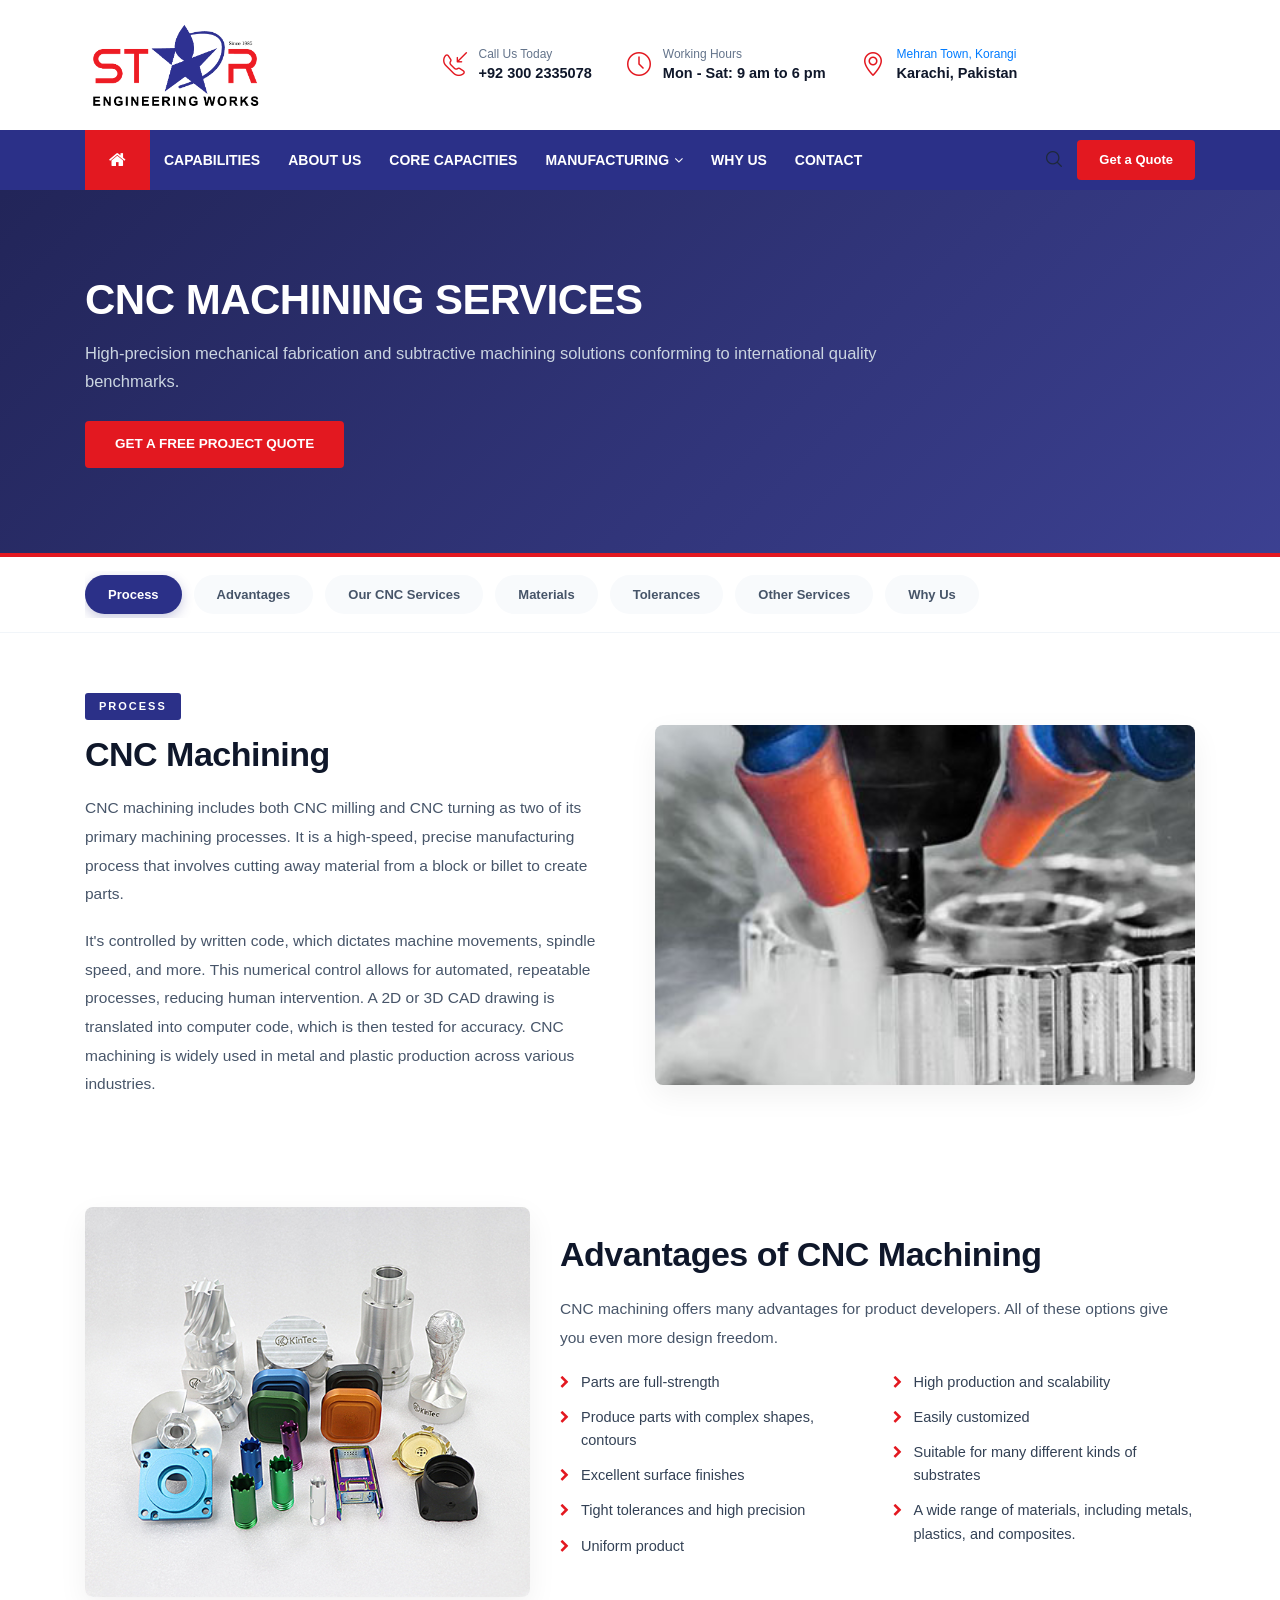
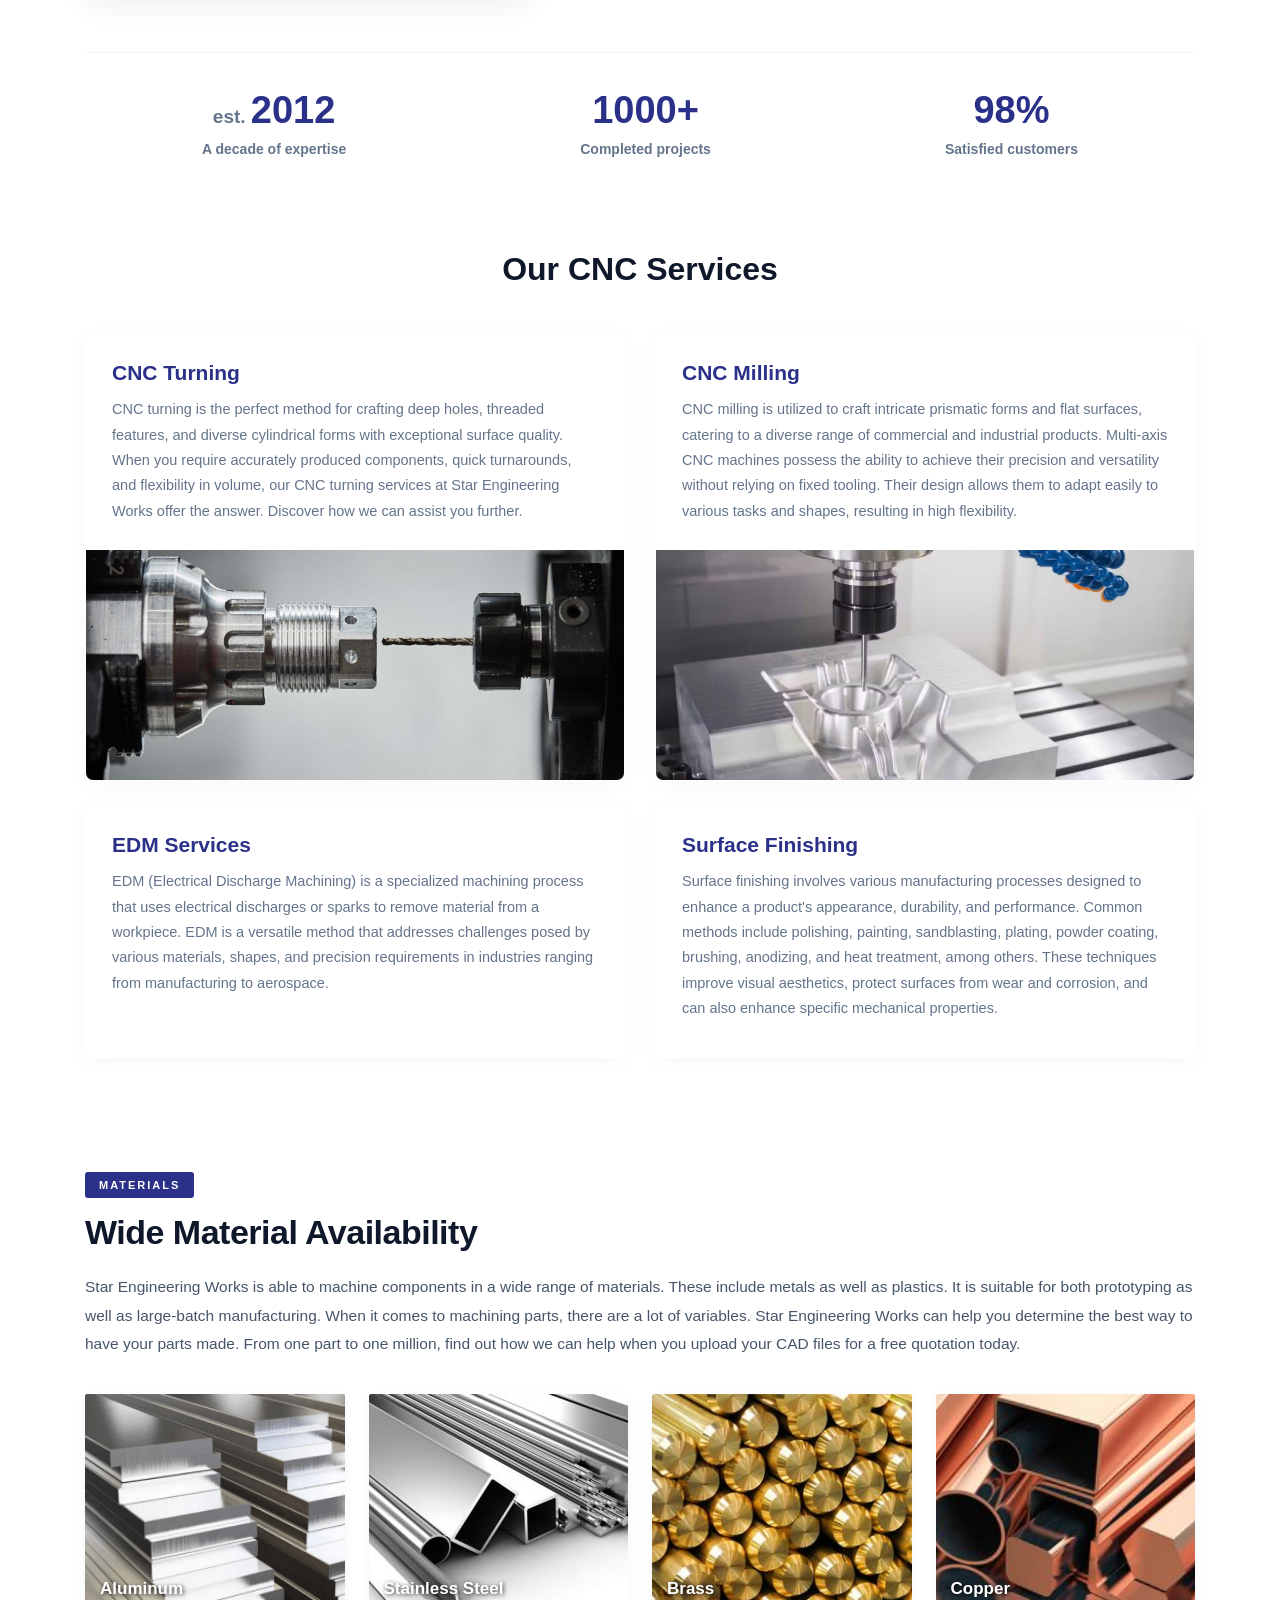
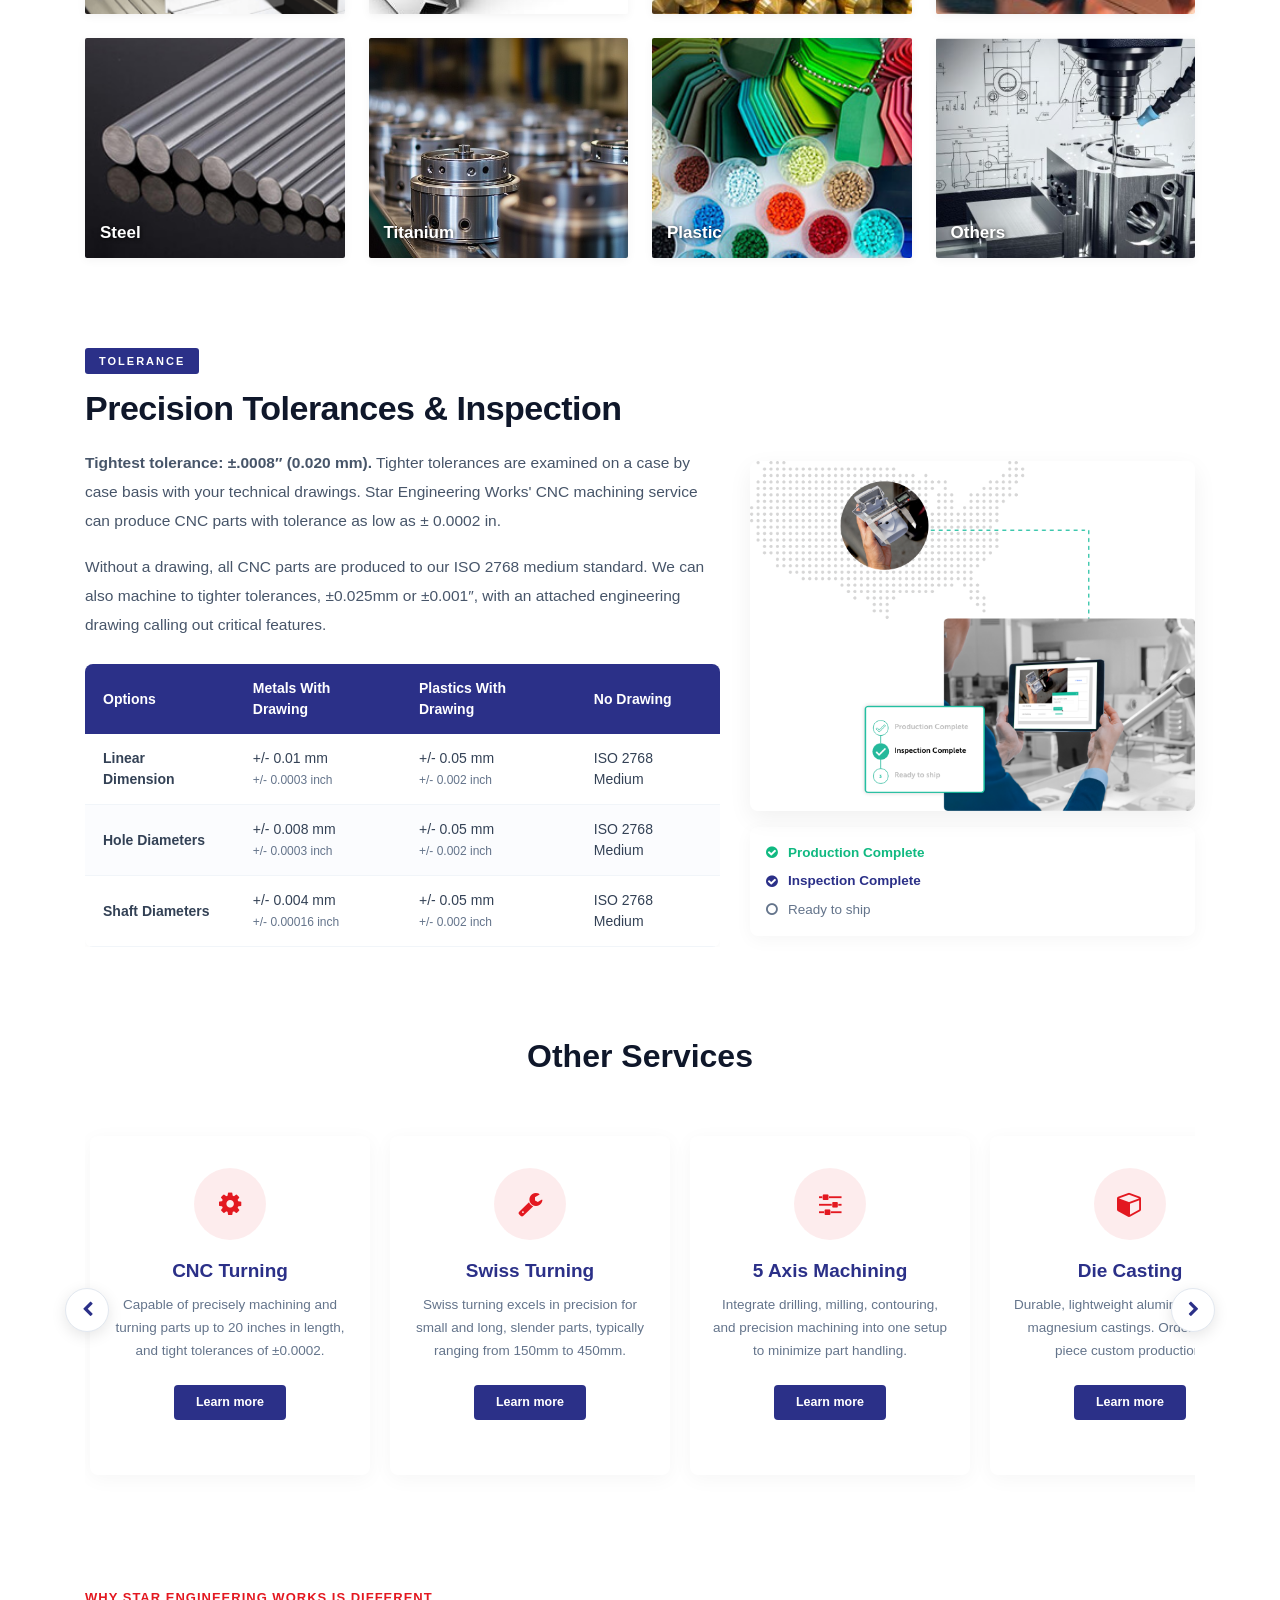
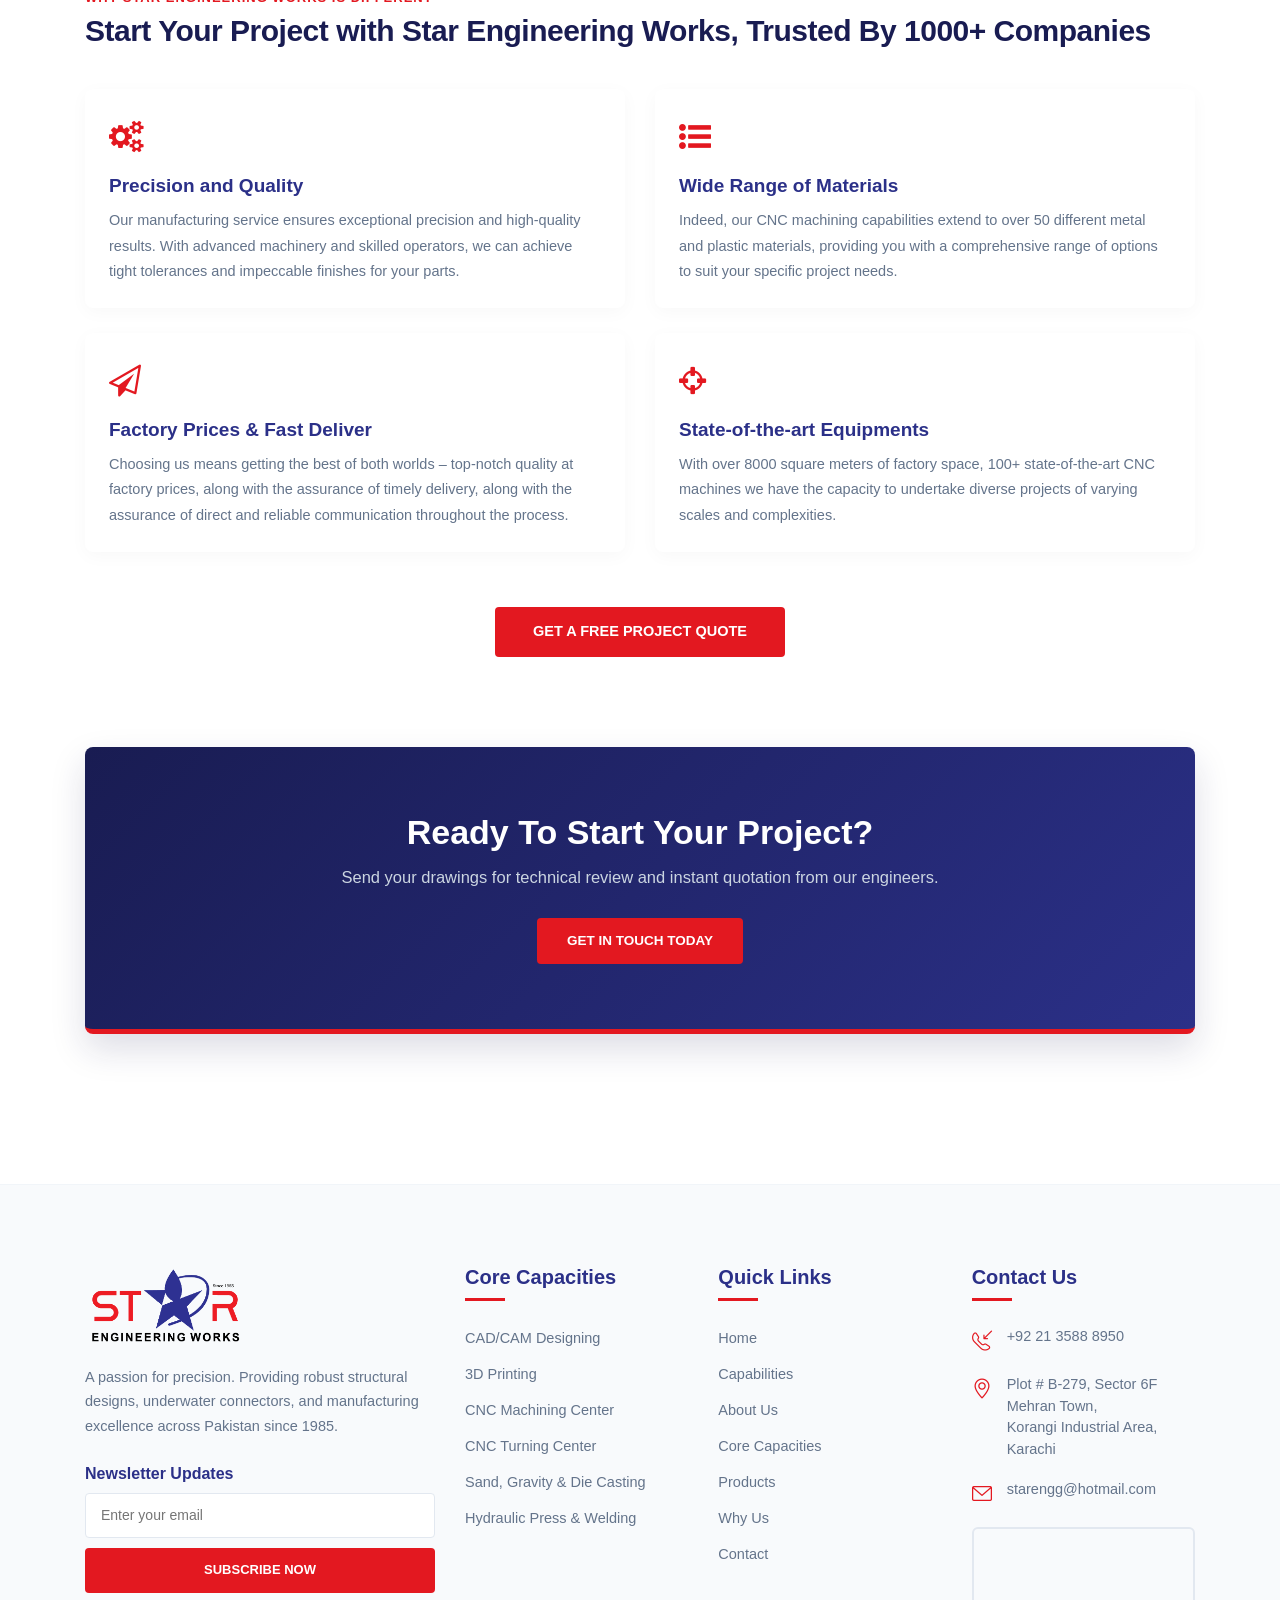
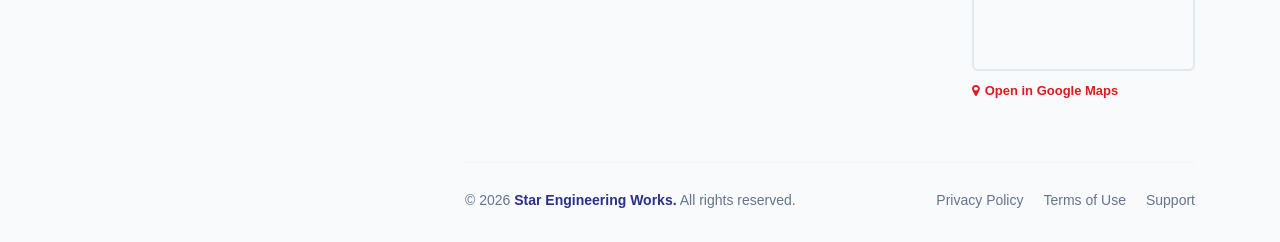
<file: CNCMachining.html>
<!DOCTYPE html>
<html lang="en">
<head>
	<meta charset="UTF-8">
	<title>CNC Machining Services || Star Engineering Works</title>
	<meta name="viewport" content="width=device-width, initial-scale=1">
	<meta http-equiv="X-UA-Compatible" content="IE=edge">
    
	<link rel="stylesheet" href="assets/css/bootstrap.min.css">	
	<link rel="stylesheet" href="assets/css/font-awesome.min.css">
	<link rel="stylesheet" href="assets/css/flaticon.css">
    <link rel="stylesheet" href="assets/css/styles.css">

    <style>
        :root {
            --theme-red: #e31820;
            --theme-blue: #2b3088;
            --theme-blue-dark: #191c52;
            --border-clr: #f1f5f9;
            --bg-light: #f8fafc;
        }

        * { box-sizing: border-box; }

        body {
            margin: 0;
            padding: 0;
            font-family: Arial, Helvetica, sans-serif;
            background: #ffffff;
            color: #1e293b;
            overflow-x: hidden;
        }

        /* --- 2. BRAND BAR --- */
        .header {
            padding: 20px 0;
            background: #ffffff;
        }
        .header .outer-box {
            display: flex;
            align-items: center;
            justify-content: space-between;
        }
        .header-left .logo img {
            width: 180px;
            height: auto;
        }
        .header-contact-info ul {
            display: flex;
            gap: 35px;
            list-style: none;
            margin: 0;
            padding: 0;
        }
        .header-contact-info ul li {
            display: flex;
            align-items: center;
            gap: 12px;
        }
        .header-contact-info ul li .icon {
            font-size: 24px;
            color: var(--theme-red);
        }
        .header-contact-info ul li .text p {
            margin: 0;
            color: #64748b;
            font-size: 12px;
            line-height: 1.2;
        }
        .header-contact-info ul li .text h4 {
            margin: 4px 0 0 0;
            font-size: 14.5px;
            font-weight: 700;
            color: #0f172a;
        }
        .header-contact-info ul li .text h4 a {
            color: inherit;
            text-decoration: none;
        }

        /* --- 3. NAVBAR --- */
        .header-bottom {
            background-color: var(--theme-blue) !important;
            height: 60px !important;
            padding: 0 !important;
            display: flex;
            align-items: center;
            width: 100%;
        }
        .header-bottom .outer-box {
            display: flex !important;
            align-items: center !important;
            justify-content: space-between !important;
            width: 100%;
            height: 60px !important;
        }
        .header-bottom_left {
            display: flex !important;
            align-items: center !important;
            height: 100% !important;
        }
        .main-menu .navigation {
            display: flex !important;
            align-items: center !important;
            margin: 0 !important;
            padding: 0 !important;
            list-style: none !important;
            height: 60px !important;
        }
        .main-menu .navigation > li {
            height: 60px !important;
            display: flex !important;
            align-items: center !important;
        }
        .main-menu .navigation > li > a {
            color: #ffffff !important;
            font-weight: 700 !important;
            font-size: 14px !important;
            padding: 0 14px !important;
            line-height: 60px !important;
            height: 60px !important;
            display: inline-flex !important;
            align-items: center !important;
            text-transform: uppercase !important;
            text-decoration: none !important;
            transition: color 0.3s ease;
        }
        .main-menu .navigation > li:hover > a, 
        .main-menu .navigation > li.current > a {
            color: var(--theme-red) !important;
        }
        .main-menu .navigation > li.home-li {
            background-color: var(--theme-red) !important;
            height: 60px !important;
        }
        .main-menu .navigation > li > a.home {
            background: var(--theme-red) !important;
            color: #ffffff !important;
            padding: 0 24px !important;
            height: 60px !important;
            line-height: 60px !important;
            display: inline-flex !important;
            align-items: center !important;
            justify-content: center !important;
            border: none !important;
        }
        .main-menu .navigation > li > a.home .home_icon, .main-menu .navigation > li > a.home i {
            font-size: 18px !important;
            color: #ffffff !important;
        }
        .header-bottom_right {
            display: flex !important;
            align-items: center !important;
            gap: 15px !important;
            height: 60px !important;
        }
        .header-bottom_right__btn .btn-one {
            padding: 10px 22px !important;
            line-height: 20px !important;
            white-space: nowrap !important;
            display: inline-flex !important;
            align-items: center !important;
            background-color: var(--theme-red) !important;
            color: #ffffff !important;
            font-size: 13px !important;
            font-weight: 700 !important;
            border-radius: 4px !important;
            text-decoration: none !important;
            gap: 6px;
        }

        /* --- MEGA MENU STYLING (WIDE LAYOUT & RED ICONS) --- */
        .header-bottom .container { position: relative !important; }
        .header-bottom .outer-box, .nav-outer.style1, .main-menu.style1, .main-menu .navigation, .main-menu .navigation > li.mega-menu-item { position: static !important; }

        .mega-menu {
            position: absolute; 
            top: 100%; left: 15px; right: 15px; 
            width: auto; background: #ffffff;
            box-shadow: 0 15px 40px rgba(0,0,0,0.15); 
            padding: 40px 40px 30px 40px;
            opacity: 0; visibility: hidden; 
            transform: translateY(15px); transition: all 0.4s ease; 
            z-index: 100; border-top: 3px solid var(--theme-red);
            border-bottom-left-radius: 8px; border-bottom-right-radius: 8px;
        }
        @media (min-width: 992px) {
            .main-menu .navigation > li.mega-menu-item:hover .mega-menu {
                opacity: 1; visibility: visible; transform: translateY(0);
            }
        }
        .mega-title { font-size: 15px; font-weight: 800; color: #1a1e36; margin-bottom: 25px; text-transform: uppercase; display: flex; align-items: flex-start; justify-content: space-between; border-bottom: 1px solid #eaeaea; padding-bottom: 15px; line-height: 1.3; }
        .mega-title span { display: inline-block; }
        .mega-title i { color: var(--theme-red); font-size: 26px; line-height: 1; }
        .mega-list { list-style: none; padding: 0; margin: 0; }
        .mega-list li { margin-bottom: 15px; }
        .mega-list li a { color: #555555 !important; font-size: 14px !important; font-weight: 500 !important; text-transform: none !important; line-height: 1.5 !important; padding: 0 !important; height: auto !important; transition: all 0.3s ease; }
        .mega-list li a:hover { color: var(--theme-red) !important; padding-left: 5px !important; }
        .mega-footer { width: 100%; text-align: center; margin-top: 40px; padding-top: 20px; border-top: 1px solid #eaeaea; font-weight: 600; color: #555555; font-size: 16px; }

      /* --- FIX DROPDOWN/MEGA-MENU LAYOUT ISSUE --- */
.main-menu .navigation > li {
    position: relative;
}
.main-menu .navigation > li.mega-menu-item {
    position: static !important;
}
.mobile-nav-toggler {
    display: none;
    cursor: pointer;
    padding: 10px;
}
@media only screen and (max-width: 991px) {
    .mobile-nav-toggler {
        display: block !important;
    }
    .main-menu {
        display: none !important; /* Hide desktop menu on mobile */
    }
}

        /* --- 4. HERO SECTION --- */
        .fullwidth-hero {
            background: linear-gradient(135deg, rgba(25, 28, 82, 0.96) 0%, rgba(43, 48, 136, 0.92) 100%);
            padding: 85px 0;
            color: #ffffff;
            border-bottom: 4px solid var(--theme-red);
        }
        .hero-title {
            font-size: 42px;
            font-weight: 800;
            text-transform: uppercase;
            margin: 0 0 14px 0;
            letter-spacing: -0.5px;
        }
        .hero-sub {
            font-size: 16.5px;
            color: #cbd5e1;
            margin: 0 0 26px 0;
            max-width: 820px;
            line-height: 1.7;
        }
        .btn-red {
            background: var(--theme-red);
            color: #fff !important;
            padding: 13px 30px;
            border-radius: 4px;
            text-decoration: none;
            font-weight: 700;
            text-transform: uppercase;
            font-size: 13.5px;
            display: inline-block;
            transition: all 0.3s ease;
        }
        .btn-red:hover { 
            background-color: #b91219;
            box-shadow: 0 4px 15px rgba(227, 24, 32, 0.3);
        }

        /* --- 5. STICKY PILL BAR --- */
        .pill-bar {
            background: #ffffff;
            border-bottom: 1px solid #f1f5f9;
            padding: 14px 0;
            position: sticky;
            top: 0;
            z-index: 90;
        }
        .pill-wrapper {
            display: flex;
            gap: 12px;
            overflow-x: auto;
            white-space: nowrap;
            padding: 4px 0;
            scrollbar-width: none;
        }
        .pill-wrapper::-webkit-scrollbar { display: none; }
        .pill-btn {
            padding: 9px 22px;
            border-radius: 30px;
            background: #f8fafc;
            border: 1px solid transparent;
            color: #475569;
            text-decoration: none;
            font-weight: 700;
            font-size: 13px;
            transition: all 0.25s ease;
        }
        .pill-btn:hover { 
            background: #e2e8f0; 
            color: #0f172a; 
        }
        .pill-btn.active {
            background: var(--theme-blue) !important;
            color: #ffffff !important;
            box-shadow: 0 4px 12px rgba(43, 48, 136, 0.25);
        }

        /* --- FULL SCREEN OPEN SECTIONS --- */
        .page-content-area {
            padding: 60px 0 90px 0;
            background: #ffffff;
        }
        .content-section {
            margin-bottom: 90px;
        }
        .section-badge {
            display: inline-block;
            background-color: var(--theme-blue);
            color: #ffffff;
            font-size: 11px;
            font-weight: 800;
            letter-spacing: 2px;
            padding: 5px 14px;
            text-transform: uppercase;
            border-radius: 3px;
            margin-bottom: 14px;
        }
        .section-heading-main {
            font-size: 34px;
            font-weight: 800;
            color: #0f172a;
            margin: 0 0 20px 0;
            letter-spacing: -0.5px;
        }
        .center-heading {
            text-align: center;
            font-size: 32px;
            font-weight: 800;
            color: #0f172a;
            margin-bottom: 45px;
        }
        .process-text {
            color: #475569;
            font-size: 15.5px;
            line-height: 1.85;
            margin-bottom: 18px;
        }

        /* --- PROCESS BLOCK --- */
        .process-img-box img {
            width: 100%;
            height: 360px;
            object-fit: cover;
            border-radius: 8px;
            box-shadow: 0 10px 30px rgba(0,0,0,0.06);
        }

        /* --- ADVANTAGES --- */
        .advantages-img img {
            width: 100%;
            height: 390px;
            object-fit: cover;
            border-radius: 8px;
            box-shadow: 0 10px 30px rgba(0,0,0,0.06);
        }
        .advantage-item {
            display: flex;
            align-items: flex-start;
            gap: 12px;
            font-size: 14.5px;
            color: #334155;
            margin-bottom: 12px;
            line-height: 1.6;
        }
        .advantage-item i {
            color: var(--theme-red);
            font-size: 13px;
            margin-top: 5px;
        }
        .stats-strip {
            display: flex;
            justify-content: space-around;
            text-align: center;
            margin-top: 55px;
            padding-top: 35px;
            border-top: 1px solid #f1f5f9;
        }
        .stat-item h3 {
            font-size: 38px;
            font-weight: 800;
            color: var(--theme-blue);
            margin: 0 0 5px 0;
        }
        .stat-item p {
            font-size: 14px;
            color: #64748b;
            margin: 0;
            font-weight: 600;
        }

        /* --- SERVICES --- */
        .service-clean-card {
            background: #ffffff;
            border-radius: 8px;
            overflow: hidden;
            height: 100%;
            transition: all 0.3s ease;
            box-shadow: 0 4px 20px rgba(0,0,0,0.03);
            border: 1px solid transparent;
        }
        .service-clean-card:hover {
            transform: translateY(-5px);
            box-shadow: 0 12px 30px rgba(0,0,0,0.08);
            border-color: #f1f5f9;
        }
        .service-clean-body {
            padding: 26px;
        }
        .service-clean-body h4 {
            font-size: 21px;
            font-weight: 800;
            color: var(--theme-blue);
            margin: 0 0 12px 0;
        }
        .service-clean-body p {
            color: #64748b;
            font-size: 14.5px;
            line-height: 1.75;
            margin: 0;
        }
        .service-clean-img {
            width: 100%;
            height: 230px;
            object-fit: cover;
            display: block;
        }

        /* --- NEW HOVER MATERIALS SECTION (THEME MATCHED) --- */
        .materials-grid {
            display: grid;
            grid-template-columns: repeat(4, 1fr);
            gap: 24px;
            margin-top: 35px;
        }
        @media(max-width: 991px) { .materials-grid { grid-template-columns: repeat(2, 1fr); } }
        @media(max-width: 575px) { .materials-grid { grid-template-columns: 1fr; } }

        .mat-card-hover {
            position: relative;
            height: 220px;
            border-radius: 2px;
            overflow: hidden;
            background: #fbfbfb;
            box-shadow: 0 2px 10px rgba(0,0,0,0.05);
            cursor: pointer;
        }
        .mat-card-img-wrap {
            position: absolute;
            top: 0; left: 0;
            width: 100%; height: 100%;
            transition: opacity 0.35s ease;
            z-index: 1;
        }
        .mat-card-img-wrap img {
            width: 100%;
            height: 100%;
            object-fit: cover;
        }
        .mat-title-bottom {
            position: absolute;
            bottom: 15px;
            left: 15px;
            color: #ffffff;
            font-size: 17px;
            font-weight: 700;
            margin: 0;
            z-index: 2;
            text-shadow: 1px 1px 4px rgba(0,0,0,0.8);
        }
        
        .mat-hover-overlay {
            position: absolute;
            top: 0; left: 0;
            width: 100%; height: 100%;
            background: #fbfbfb;
            padding: 20px;
            text-align: left;
            opacity: 0;
            visibility: hidden;
            transition: all 0.35s ease;
            display: flex;
            flex-direction: column;
            justify-content: center;
            z-index: 3;
        }
        .mat-card-hover:hover .mat-card-img-wrap {
            opacity: 0;
        }
        .mat-card-hover:hover .mat-hover-overlay {
            opacity: 1;
            visibility: visible;
        }
        
        .opt-title {
            color: var(--theme-red);
            font-size: 15px;
            font-weight: 800;
            margin: 0 0 10px 0;
        }
        .opt-text {
            color: #555555;
            font-size: 13px;
            line-height: 1.6;
            margin: 0 0 15px 0;
            font-weight: 500;
        }
        .btn-quote-theme {
            display: inline-block;
            background: var(--theme-red); 
            color: #ffffff !important;
            font-size: 13px;
            font-weight: 700;
            padding: 9px 18px;
            border-radius: 4px;
            text-decoration: none;
            align-self: flex-start;
            transition: all 0.3s ease;
        }
        .btn-quote-theme:hover {
            background: var(--theme-blue); 
            box-shadow: 0 4px 12px rgba(43, 48, 136, 0.2);
        }

        /* --- TOLERANCE --- */
        .clean-table {
            width: 100%;
            border-collapse: collapse;
            overflow: hidden;
            border-radius: 8px;
            box-shadow: 0 4px 20px rgba(0,0,0,0.03);
        }
        .clean-table th {
            background: var(--theme-blue);
            color: #ffffff;
            padding: 14px 18px;
            font-size: 14px;
            font-weight: 700;
            text-align: left;
            border: none;
        }
        .clean-table td {
            padding: 14px 18px;
            border-bottom: 1px solid #f1f5f9;
            font-size: 14px;
            color: #334155;
        }
        .clean-table tr:nth-child(even) td { background: #fbfcfe; }
        .tolerance-img {
            width: 100%;
            border-radius: 8px;
            box-shadow: 0 8px 25px rgba(0,0,0,0.06);
        }

        /* --- OTHER SERVICES (RESPONSIVE SLIDER) --- */
        .slider-wrapper-rel {
            position: relative;
            margin-top: 25px;
        }
        .other-services-slider {
            display: flex;
            gap: 20px;
            overflow-x: auto;
            scroll-behavior: smooth;
            padding: 15px 5px 25px 5px;
            scrollbar-width: none;
        }
        .other-services-slider::-webkit-scrollbar { display: none; }
        .other-slide-item {
            flex: 0 0 280px;
            background: #ffffff;
            border-radius: 8px;
            padding: 32px 22px;
            text-align: center;
            box-shadow: 0 4px 20px rgba(0,0,0,0.04);
            transition: all 0.3s ease;
        }
        .other-slide-item:hover {
            transform: translateY(-6px);
            box-shadow: 0 14px 30px rgba(43, 48, 136, 0.1);
        }
        .other-icon-wrap {
            width: 72px;
            height: 72px;
            border-radius: 50%;
            background: rgba(227, 24, 32, 0.08);
            color: var(--theme-red);
            display: inline-flex;
            align-items: center;
            justify-content: center;
            margin-bottom: 20px;
            font-size: 26px;
            transition: all 0.3s ease;
        }
        .other-slide-item:hover .other-icon-wrap {
            background: var(--theme-red);
            color: #ffffff;
        }
        .other-slide-item h4 {
            font-size: 19px;
            font-weight: 800;
            color: var(--theme-blue);
            margin: 0 0 12px 0;
        }
        .other-slide-item p {
            font-size: 13.5px;
            color: #64748b;
            line-height: 1.7;
            margin: 0 0 22px 0;
            min-height: 65px;
        }
        .btn-learn {
            background: var(--theme-blue);
            color: #fff !important;
            padding: 8px 22px;
            font-size: 12.5px;
            font-weight: 700;
            border-radius: 4px;
            text-decoration: none;
            display: inline-block;
            transition: background 0.3s ease;
        }
        .btn-learn:hover { background: var(--theme-red); }

        .slider-arrow-btn {
            position: absolute;
            top: 50%;
            transform: translateY(-50%);
            width: 44px;
            height: 44px;
            background: #ffffff;
            border: 1px solid #e2e8f0;
            border-radius: 50%;
            display: flex;
            align-items: center;
            justify-content: center;
            color: var(--theme-blue);
            font-size: 16px;
            box-shadow: 0 4px 15px rgba(0,0,0,0.1);
            cursor: pointer;
            z-index: 10;
            transition: all 0.25s ease;
        }
        .slider-arrow-btn:hover {
            background: var(--theme-red);
            color: #ffffff;
            border-color: var(--theme-red);
        }
        .slider-arrow-left { left: -20px; }
        .slider-arrow-right { right: -20px; }
        @media(max-width: 768px) {
            .slider-arrow-left { left: 0; }
            .slider-arrow-right { right: 0; }
        }

        /* --- WHY STAR ENGINEERING WORKS --- */
        .why-diff-header {
            margin-bottom: 40px;
        }
        .why-diff-header h6 {
            color: var(--theme-red);
            font-weight: 800;
            text-transform: uppercase;
            font-size: 13px;
            margin: 0 0 8px 0;
            letter-spacing: 1px;
        }
        .why-diff-header h2 {
            font-size: 30px;
            font-weight: 800;
            color: var(--theme-blue-dark);
            margin: 0;
            letter-spacing: -0.5px;
        }
        .why-clean-box {
            padding: 24px;
            background: #ffffff;
            border-radius: 8px;
            box-shadow: 0 4px 18px rgba(0,0,0,0.03);
            margin-bottom: 25px;
            transition: transform 0.3s ease;
        }
        .why-clean-box:hover {
            transform: translateY(-4px);
            box-shadow: 0 10px 25px rgba(0,0,0,0.06);
        }
        .why-clean-box .icon {
            font-size: 32px;
            color: var(--theme-red);
            margin-bottom: 14px;
        }
        .why-clean-box h4 {
            font-size: 19px;
            font-weight: 700;
            color: var(--theme-blue);
            margin: 0 0 10px 0;
        }
        .why-clean-box p {
            font-size: 14.5px;
            color: #64748b;
            line-height: 1.75;
            margin: 0;
        }

        /* --- BOTTOM FULL CTA --- */
        .full-cta-strip {
            background: linear-gradient(135deg, var(--theme-blue-dark), var(--theme-blue));
            padding: 65px 30px;
            border-radius: 8px;
            color: #fff;
            text-align: center;
            border-bottom: 5px solid var(--theme-red);
            margin-top: 50px;
            box-shadow: 0 15px 35px rgba(25, 28, 82, 0.15);
        }
        .full-cta-strip h2 { margin: 0 0 12px 0; font-size: 34px; font-weight: 800; }
        .full-cta-strip p { margin: 0 0 28px 0; color: #cbd5e1; font-size: 16.5px; }

        /* --- FOOTER STYLES --- */
        .footer-area {
            background-color: #f8fafc;
            padding-top: 80px;
            padding-bottom: 30px;
            position: relative;
            z-index: 1;
            margin-top: 60px;
            border-top: 1px solid #f1f5f9;
        }
        .single-footer-widget { margin-bottom: 40px; }
        .single-footer-widget .title h3 {
            color: var(--theme-blue);
            font-size: 20px;
            font-weight: 800;
            margin-bottom: 25px;
            position: relative;
            padding-bottom: 12px;
        }
        .single-footer-widget .title h3::before {
            content: '';
            position: absolute;
            left: 0;
            bottom: 0;
            width: 40px;
            height: 3px;
            background-color: var(--theme-red);
        }
        .our-company-info .footer-logo { margin-bottom: 20px; }
        .our-company-info .text-box p { color: #64748b; font-size: 14.5px; line-height: 1.7; margin-bottom: 25px; }
        .footer-newsletter-box input {
            width: 100%; height: 45px; border: 1px solid #e2e8f0; padding: 0 15px; border-radius: 4px; font-size: 14px; margin-bottom: 10px; outline: none; background: #fff;
        }
        .footer-newsletter-box button {
            width: 100%; height: 45px; background: var(--theme-red); color: #ffffff; border: none; border-radius: 4px; font-weight: 700; text-transform: uppercase; font-size: 13px; cursor: pointer; transition: all 0.3s ease;
        }
        .footer-newsletter-box button:hover { background: var(--theme-blue); }
        .footer-widget-links1 { list-style: none; padding: 0; margin: 0; }
        .footer-widget-links1 li { margin-bottom: 12px; }
        .footer-widget-links1 li a { color: #64748b; font-size: 14.5px; text-decoration: none; transition: 0.3s ease; }
        .footer-widget-links1 li a:hover { color: var(--theme-red); padding-left: 5px; }
        .footer-contact-info ul { list-style: none; padding: 0; margin: 0; }
        .footer-contact-info ul li { display: flex; align-items: flex-start; margin-bottom: 18px; gap: 15px; }
        .footer-contact-info ul li .icon { color: var(--theme-red); font-size: 20px; }
        .footer-contact-info ul li .text p { margin: 0; color: #64748b; font-size: 14.5px; line-height: 1.5; }
        .footer-contact-info ul li .text p a { color: #64748b; text-decoration: none; transition: 0.3s; }
        .footer-contact-info ul li .text p a:hover { color: var(--theme-red); }
        .footer-map-wrapper { margin-top: 15px; border-radius: 6px; overflow: hidden; border: 2px solid #e2e8f0; }
        .footer-map-wrapper iframe { display: block; width: 100%; height: 140px; border: 0; }
        .footer-map-btn { display: inline-flex; align-items: center; margin-top: 10px; color: var(--theme-red); font-size: 13px; font-weight: 700; text-decoration: none; transition: 0.3s; }
        .footer-map-btn i { margin-right: 6px; }
        .footer-map-btn:hover { color: var(--theme-blue); }
        .footer-bottom { margin-top: 20px; padding-top: 25px; border-top: 1px solid #f1f5f9; display: flex; justify-content: space-between; align-items: center; flex-wrap: wrap; }
        .copyright-text p { color: #64748b; font-size: 14px; margin: 0; }
        .copyright-text p a { color: var(--theme-blue); font-weight: 700; text-decoration: none; }
        .footer-menu-style1 ul { display: flex; list-style: none; padding: 0; margin: 0; gap: 20px; }
        .footer-menu-style1 ul li a { color: #64748b; font-size: 14px; text-decoration: none; transition: 0.3s; }
        .footer-menu-style1 ul li a:hover { color: var(--theme-red); }
        /* --- HIDE CONTACT INFO & CENTER LOGO ON MOBILE --- */
@media only screen and (max-width: 991px) {
    .header-contact-info {
        display: none !important; /* Mobile par numbers aur address hide karega */
    }
    .header-left {
        width: 100% !important;
        display: flex !important;
        justify-content: center !important; /* Mobile par logo ko center karega */
        margin-bottom: 0 !important;
    }
}

        /* --- MOBILE DRAWER + HAMBURGER (FIX) --- */
        .mobile-menu { display: none; }                      /* desktop par bilkul hidden */
        .mobile-nav-toggler .inner { width: 26px; }
        .mobile-nav-toggler .icon-bar { display: block; height: 3px; margin: 5px 0; background: #fff; border-radius: 2px; }
        @media only screen and (max-width: 991px) {
            .mobile-menu {
                display: block; position: fixed; top: 0; left: 0; width: 100%; height: 100%;
                z-index: 99999; visibility: hidden; opacity: 0; transition: opacity .3s ease, visibility .3s ease;
            }
            body.mobile-menu-visible { overflow: hidden; }
            body.mobile-menu-visible .mobile-menu { visibility: visible; opacity: 1; }
            .mobile-menu .menu-backdrop { position: absolute; inset: 0; background: rgba(0,0,0,.6); cursor: pointer; }
            .mobile-menu .close-btn {
                position: absolute; top: 12px; right: 12px; z-index: 5; width: 40px; height: 40px;
                line-height: 40px; text-align: center; font-size: 20px; color: #fff; cursor: pointer;
                background: var(--theme-red); border-radius: 50%;
            }
            .mobile-menu .menu-box {
                position: absolute; top: 0; left: 0; width: 320px; max-width: 85%; height: 100%;
                background: #fff; overflow-y: auto; padding: 25px 20px 30px;
                transform: translateX(-100%); transition: transform .35s ease; z-index: 2;
            }
            body.mobile-menu-visible .mobile-menu .menu-box { transform: translateX(0); }
            .mobile-menu .nav-logo { padding-bottom: 18px; margin-bottom: 10px; border-bottom: 1px solid #eee; }
            .mobile-menu .nav-logo img { width: 150px; height: auto; }
            .mobile-menu .navigation { list-style: none; margin: 0; padding: 0; }
            .mobile-menu .navigation > li { border-bottom: 1px solid #f1f5f9; }
            .mobile-menu .navigation > li > a {
                display: block; padding: 13px 4px; color: #1e293b; font-weight: 700; font-size: 14px;
                text-transform: uppercase; text-decoration: none;
            }
            .mobile-menu .navigation > li.current > a, .mobile-menu .navigation > li > a:hover { color: var(--theme-red); }
            .mobile-menu .mega-list li a { text-decoration: none; }
            .mobile-menu .mega-menu-item > a i { float: right; margin-top: 3px; transition: transform .3s; }
            .mobile-menu .mega-menu-item.active > a i { transform: rotate(180deg); }
            .mobile-menu .mega-menu {
                display: none; position: static; opacity: 1; visibility: visible; transform: none;
                box-shadow: none; border: 0; padding: 0 0 10px 10px; width: auto;
            }
            .mobile-menu .mega-menu-item.active > .mega-menu { display: block; }
            .mobile-menu .mega-menu .row { margin: 0; }
            .mobile-menu .mega-menu [class*="col-"] { padding: 0; }
            .mobile-menu .mega-title { font-size: 13px; margin: 14px 0 10px; padding-bottom: 8px; color: var(--theme-blue); }
            .mobile-menu .mega-title i { font-size: 18px; }
            .mobile-menu .mega-list li { margin-bottom: 9px; }
            .mobile-menu .mega-list li a { display: block; font-size: 13.5px !important; }
            .mobile-menu .mega-footer { display: none; }
            .mobile-menu .social-links { margin-top: 25px; }
            .mobile-menu .social-links ul { list-style: none; margin: 0; padding: 0; display: flex; gap: 10px; }
            .mobile-menu .social-links ul li a {
                display: flex; align-items: center; justify-content: center; width: 38px; height: 38px;
                border-radius: 50%; background: var(--theme-blue); color: #fff; text-decoration: none;
            }
            .mobile-menu .social-links ul li a:hover { background: var(--theme-red); }

            /* header bar on mobile */
            .header-bottom .outer-box { padding: 0 5px; }
            .header-bottom_right .outer-search-box-style1 { display: none; }
            .header-left .logo img { width: 150px; }
        }
    </style>
</head>

<body>

<!-- MAIN HEADER SECTION -->
<!-- MAIN HEADER SECTION -->
<header class="main-header header-style-one">
    
    <!-- Brand Header (Mobile me Center Logo) --> 
    <div class="header">
        <div class="container">
            <div class="outer-box clearfix">
                <div class="header-left clearfix">
                    <div class="logo">
                        <a href="index.html"><img src="images/logo/LOGO-SEW.png" alt="Star Engineering Works"></a>
                    </div>
                </div>
                <!-- Contact info mobile par automatically hide ho jaye ga -->
                <div class="header-right">
                    <div class="header-contact-info clearfix">
                        <ul>
                            <li>
                                <div class="icon"><span class="flaticon-incoming-call"></span></div>
                                <div class="text">
                                    <p>Call Us Today</p>
                                    <h4><a href="tel:+923002335078">+92 300 2335078</a></h4>
                                </div>
                            </li>
                            <li>
                                <div class="icon"><span class="flaticon-clock-1"></span></div>
                                <div class="text">
                                    <p>Working Hours</p>
                                    <h4>Mon - Sat: 9 am to 6 pm</h4>
                                </div>
                            </li>
                            <li>
                                <div class="icon"><span class="flaticon-placeholder"></span></div>
                                <div class="text">
                                    <p><a href="https://maps.google.com/?cid=11563172088824159762" target="_blank">Mehran Town, Korangi</a></p>
                                    <h4><a href="https://maps.google.com/?cid=11563172088824159762" target="_blank">Karachi, Pakistan</a></h4>
                                </div>
                            </li>
                        </ul>
                    </div>
                </div> 
            </div>
        </div>    
    </div> 

    <!-- Header Bottom Blue Navbar --> 
    <div class="header-bottom">
        <div class="container">
            <div class="outer-box clearfix">

                <div class="header-bottom_left">
                    <div class="nav-outer style1 clearfix">
                        <!-- Mobile Hamburger Toggle Button -->
                        <div class="mobile-nav-toggler">
                            <div class="inner">
                                <span class="icon-bar"></span>
                                <span class="icon-bar"></span>
                                <span class="icon-bar"></span>
                            </div>
                        </div>

                        <!-- Navigation Menu -->
                        <nav class="main-menu style1 navbar-expand-md navbar-light">
                            <div class="collapse navbar-collapse show clearfix" id="navbarSupportedContent">
                                <ul class="navigation clearfix scroll-nav">
                                    <li class="current home-li">
                                        <a class="home" href="index.html" title="Home">
                                            <i class="fa fa-home"></i>
                                        </a>
                                    </li>
                                    <li><a href="index.html#capabilities">Capabilities</a></li>
                                    <li><a href="index.html#about">About us</a></li>
                                    <li><a href="index.html#services">Core Capacities</a></li>
                                    
                                    <!-- MEGA MENU START -->
                                    <li class="mega-menu-item">
                                        <a href="javascript:void(0);">Manufacturing <i class="fa fa-angle-down" style="margin-left: 5px;"></i></a>
                                        <div class="mega-menu">
                                            <div class="row">
                                                <div class="col-lg-3 col-md-6 col-sm-12">
                                                    <h4 class="mega-title"><span>CNC MACHINING SERVICE</span> <i class="fa fa-cogs"></i></h4>
                                                    <ul class="mega-list">
                                                        <li><a href="CNCMachining.html">CNC Machining</a></li>
                                                        <li><a href="CNCTurning.html">CNC Turning</a></li>
                                                        <li><a href="cncmilling.html">CNC Milling</a></li>
                                                        <li><a href="SwissMachining.html">Swiss Machining</a></li>
                                                        <li><a href="#">5 Axis Machining</a></li>
                                                    </ul>
                                                </div>
                                                <div class="col-lg-3 col-md-6 col-sm-12">
                                                    <h4 class="mega-title"><span>DIE CASTING SERVICE</span> <i class="fa fa-tint"></i></h4>
                                                    <ul class="mega-list">
                                                        <li><a href="#">Custom Die Casting</a></li>
                                                        <li><a href="#">Aluminum Die Casting</a></li>
                                                        <li><a href="ZincDieCasting.html">Zinc Die Casting</a></li>
                                                    </ul>
                                                </div>
                                                <div class="col-lg-3 col-md-6 col-sm-12">
                                                    <h4 class="mega-title"><span>METAL PART PRODUCTION</span> <i class="fa fa-industry"></i></h4>
                                                    <ul class="mega-list">
                                                        <li><a href="#">Machined Aluminum Parts</a></li>
                                                        <li><a href="#">Machined Stainless Steel Parts</a></li>
                                                        <li><a href="#">Machined Brass Parts</a></li>
                                                        <li><a href="#">Machined Copper Parts</a></li>
                                                    </ul>
                                                </div>
                                                <div class="col-lg-3 col-md-6 col-sm-12">
                                                    <h4 class="mega-title"><span>RAPID PROTOTYPING</span> <i class="fa fa-cube"></i></h4>
                                                    <ul class="mega-list">
                                                        <li><a href="PrototypePreproduction.html">Prototype and Preproduction</a></li>
                                                        <li><a href="#">High-volume Production</a></li>
                                                        <li><a href="LowVolumeProduction.html">Low-volume Production</a></li>
                                                        <li><a href="#">Plastic Part Production</a></li>
                                                    </ul>
                                                </div>
                                            </div>
                                            <div class="mega-footer">
                                                CNC Machining Metal & Plastic Parts
                                            </div>
                                        </div>
                                    </li>
                                    <!-- MEGA MENU END -->
                                    
                                    <li><a href="index.html#whyus">Why Us</a></li>
                                    <li><a href="index.html#contact">Contact</a></li>
                                </ul>
                            </div>
                        </nav>                        
                    </div>  
                </div>
                
                <!-- Get a Quote Button -->
                <div class="header-bottom_right">
                    <div class="outer-search-box-style1">
                        <div class="seach-toggle"><span class="flaticon-magnifiying-glass"></span></div>
                    </div>
                    <div class="header-bottom_right__btn">
                        <a class="btn-one" href="index.html#contact"><span class="txt">Get a Quote</span></a>
                    </div> 
                </div>
                
            </div>
        </div>    
    </div>

    <!-- Mobile Drawer Menu Container -->
    <div class="mobile-menu">
        <div class="menu-backdrop"></div>
        <div class="close-btn"><span class="icon fa fa-times"></span></div>

        <nav class="menu-box">
            <div class="nav-logo">
                <a href="index.html"><img src="images/logo/LOGO-SEW.png" alt="Star Engineering Works"></a>
            </div>
            <div class="menu-outer">
                <!-- Javascript nav copy yahan automatic load hoga -->
            </div>
            <div class="social-links">
                <ul class="clearfix">
                    <li><a href="https://www.facebook.com/StarEngineeringWorks"><span class="fa fa-facebook"></span></a></li>
                    <li><a href="https://www.instagram.com/starengineeringworkspk"><span class="fa fa-instagram"></span></a></li>
                    <li><a href="https://www.linkedin.com/company/star-engineering-works-khi"><span class="fa fa-linkedin"></span></a></li>
                </ul>
            </div>
        </nav>
    </div>

</header>
<!-- 4. Hero Section -->
<section class="fullwidth-hero">
    <div class="container">
        <h1 class="hero-title">CNC Machining Services</h1>
        <p class="hero-sub">High-precision mechanical fabrication and subtractive machining solutions conforming to international quality benchmarks.</p>
        <div class="hero-btns">
            <a href="index.html#contact" class="btn-red">Get A Free Project Quote</a>
        </div>
    </div>
</section>

<!-- 5. Horizontal Pill Bar (Sections Anchor) -->
<div class="pill-bar">
    <div class="container">
        <div class="pill-wrapper">
            <a href="#process" class="pill-btn active">Process</a>
            <a href="#advantages" class="pill-btn">Advantages</a>
            <a href="#services" class="pill-btn">Our CNC Services</a>
            <a href="#materials" class="pill-btn">Materials</a>
            <a href="#tolerances" class="pill-btn">Tolerances</a>
            <a href="#other-services" class="pill-btn">Other Services</a>
            <a href="#why-choose" class="pill-btn">Why Us</a>
        </div>
    </div>
</div>

<!-- MAIN FULL CONTENT AREA -->
<main class="page-content-area">
    <div class="container">

        <!-- 1: PROCESS -->
        <section class="content-section" id="process">
            <div class="row align-items-center">
                <div class="col-lg-6 mb-4 mb-lg-0">
                    <span class="section-badge">Process</span>
                    <h2 class="section-heading-main">CNC Machining</h2>
                    <p class="process-text">
                        CNC machining includes both CNC milling and CNC turning as two of its primary machining processes. It is a high-speed, precise manufacturing process that involves cutting away material from a block or billet to create parts.
                    </p>
                    <p class="process-text">
                        It's controlled by written code, which dictates machine movements, spindle speed, and more. This numerical control allows for automated, repeatable processes, reducing human intervention. A 2D or 3D CAD drawing is translated into computer code, which is then tested for accuracy. CNC machining is widely used in metal and plastic production across various industries.
                    </p>
                </div>
                <div class="col-lg-6">
                    <div class="process-img-box">
                        <img src="images/img/CncMachine.png" alt="CNC Machining Process Spindle">
                    </div>
                </div>
            </div>
        </section>

        <!-- 2: ADVANTAGES OF CNC MACHINING -->
        <section class="content-section" id="advantages">
            <div class="row align-items-center">
                <div class="col-lg-5 mb-4 mb-lg-0">
                    <div class="advantages-img">
                        <img src="images/img/advantages.jpg" alt="Engineer inspecting CNC CAD drawings">
                    </div>
                </div>
                <div class="col-lg-7">
                    <h2 class="section-heading-main">Advantages of CNC Machining</h2>
                    <p class="process-text">
                        CNC machining offers many advantages for product developers. All of these options give you even more design freedom.
                    </p>
                    <div class="row">
                        <div class="col-sm-6">
                            <div class="advantage-item"><i class="fa fa-chevron-right"></i> <span>Parts are full-strength</span></div>
                            <div class="advantage-item"><i class="fa fa-chevron-right"></i> <span>Produce parts with complex shapes, contours</span></div>
                            <div class="advantage-item"><i class="fa fa-chevron-right"></i> <span>Excellent surface finishes</span></div>
                            <div class="advantage-item"><i class="fa fa-chevron-right"></i> <span>Tight tolerances and high precision</span></div>
                            <div class="advantage-item"><i class="fa fa-chevron-right"></i> <span>Uniform product</span></div>
                        </div>
                        <div class="col-sm-6">
                            <div class="advantage-item"><i class="fa fa-chevron-right"></i> <span>High production and scalability</span></div>
                            <div class="advantage-item"><i class="fa fa-chevron-right"></i> <span>Easily customized</span></div>
                            <div class="advantage-item"><i class="fa fa-chevron-right"></i> <span>Suitable for many different kinds of substrates</span></div>
                            <div class="advantage-item"><i class="fa fa-chevron-right"></i> <span>A wide range of materials, including metals, plastics, and composites.</span></div>
                        </div>
                    </div>
                </div>
            </div>

            <!-- Stats Strip -->
            <div class="stats-strip">
                <div class="stat-item">
                    <h3><span style="font-size:19px; font-weight:600; color:#64748b;">est. </span>2012</h3>
                    <p>A decade of expertise</p>
                </div>
                <div class="stat-item">
                    <h3>1000+</h3>
                    <p>Completed projects</p>
                </div>
                <div class="stat-item">
                    <h3>98%</h3>
                    <p>Satisfied customers</p>
                </div>
            </div>
        </section>

        <!-- 3: OUR CNC SERVICES -->
        <section class="content-section" id="services">
            <h2 class="center-heading">Our CNC Services</h2>
            <div class="row">
                <div class="col-md-6 mb-4">
                    <div class="service-clean-card">
                        <div class="service-clean-body">
                            <h4>CNC Turning</h4>
                            <p>CNC turning is the perfect method for crafting deep holes, threaded features, and diverse cylindrical forms with exceptional surface quality. When you require accurately produced components, quick turnarounds, and flexibility in volume, our CNC turning services at Star Engineering Works offer the answer. Discover how we can assist you further.</p>
                        </div>
                        <img src="images/img/Cncturning.png" class="service-clean-img" alt="CNC Turning">
                    </div>
                </div>
                <div class="col-md-6 mb-4">
                    <div class="service-clean-card">
                        <div class="service-clean-body">
                            <h4>CNC Milling</h4>
                            <p>CNC milling is utilized to craft intricate prismatic forms and flat surfaces, catering to a diverse range of commercial and industrial products. Multi-axis CNC machines possess the ability to achieve their precision and versatility without relying on fixed tooling. Their design allows them to adapt easily to various tasks and shapes, resulting in high flexibility.</p>
                        </div>
                        <img src="images/img/cnc milling.avif" class="service-clean-img" alt="CNC Milling">
                    </div>
                </div>
                <div class="col-md-6 mb-4">
                    <div class="service-clean-card">
                        <div class="service-clean-body" style="padding-bottom: 35px;">
                            <h4>EDM Services</h4>
                            <p>EDM (Electrical Discharge Machining) is a specialized machining process that uses electrical discharges or sparks to remove material from a workpiece. EDM is a versatile method that addresses challenges posed by various materials, shapes, and precision requirements in industries ranging from manufacturing to aerospace.</p>
                        </div>
                    </div>
                </div>
                <div class="col-md-6 mb-4">
                    <div class="service-clean-card">
                        <div class="service-clean-body" style="padding-bottom: 35px;">
                            <h4>Surface Finishing</h4>
                            <p>Surface finishing involves various manufacturing processes designed to enhance a product's appearance, durability, and performance. Common methods include polishing, painting, sandblasting, plating, powder coating, brushing, anodizing, and heat treatment, among others. These techniques improve visual aesthetics, protect surfaces from wear and corrosion, and can also enhance specific mechanical properties.</p>
                        </div>
                    </div>
                </div>
            </div>
        </section>

        <!-- 4: MATERIALS WITH HOVER EFFECT (THEME MATCHED) -->
        <section class="content-section" id="materials">
            <span class="section-badge">Materials</span>
            <h2 class="section-heading-main">Wide Material Availability</h2>
            <p class="process-text">
                Star Engineering Works is able to machine components in a wide range of materials. These include metals as well as plastics. It is suitable for both prototyping as well as large-batch manufacturing. When it comes to machining parts, there are a lot of variables. Star Engineering Works can help you determine the best way to have your parts made. From one part to one million, find out how we can help when you upload your CAD files for a free quotation today.
            </p>
            <div class="materials-grid">
                
                <div class="mat-card-hover">
                    <div class="mat-card-img-wrap">
                        <img src="images/img/Aluminum.png" alt="Aluminum">
                        <h5 class="mat-title-bottom">Aluminum</h5>
                    </div>
                    <div class="mat-hover-overlay">
                        <h6 class="opt-title">Options:</h6>
                        <p class="opt-text">6061, 7075, 5052, 6063, 2024, 7050 etc.</p>
                        <a href="index.html#contact" class="btn-quote-theme">Get a Free Quote</a>
                    </div>
                </div>
                
                <div class="mat-card-hover">
                    <div class="mat-card-img-wrap">
                        <img src="images/img/Stainless-Steel.jpg" alt="Stainless Steel">
                        <h5 class="mat-title-bottom">Stainless Steel</h5>
                    </div>
                    <div class="mat-hover-overlay">
                        <h6 class="opt-title">Options:</h6>
                        <p class="opt-text">303, 304, 316, 316L, 304L, 430, 440C, 321, 405, 201, 202, SUS420, SUS416, 17-4PH etc.</p>
                        <a href="index.html#contact" class="btn-quote-theme">Get a Free Quote</a>
                    </div>
                </div>
                
                <div class="mat-card-hover">
                    <div class="mat-card-img-wrap">
                        <img src="images/img/brass.jpeg" alt="Brass">
                        <h5 class="mat-title-bottom">Brass</h5>
                    </div>
                    <div class="mat-hover-overlay">
                        <h6 class="opt-title">Options:</h6>
                        <p class="opt-text">C360, C260, C3604, C38500, C38500 etc.</p>
                        <a href="index.html#contact" class="btn-quote-theme">Get a Free Quote</a>
                    </div>
                </div>
                
                <div class="mat-card-hover">
                    <div class="mat-card-img-wrap">
                        <img src="images/img/index103.jpg.jpeg" alt="Copper">
                        <h5 class="mat-title-bottom">Copper</h5>
                    </div>
                    <div class="mat-hover-overlay">
                        <h6 class="opt-title">Options:</h6>
                        <p class="opt-text">C101, C110, Beryllium Copper, Tungsten Copper etc.</p>
                        <a href="index.html#contact" class="btn-quote-theme">Get a Free Quote</a>
                    </div>
                </div>
                
                <div class="mat-card-hover">
                    <div class="mat-card-img-wrap">
                        <img src="images/img/Steel.jpeg" alt="Steel">
                        <h5 class="mat-title-bottom">Steel</h5>
                    </div>
                    <div class="mat-hover-overlay">
                        <h6 class="opt-title">Options:</h6>
                        <p class="opt-text">1018, 1045, 4140, 4340, A36, Q235, Carbon Steel etc.</p>
                        <a href="index.html#contact" class="btn-quote-theme">Get a Free Quote</a>
                    </div>
                </div>
                
                <div class="mat-card-hover">
                    <div class="mat-card-img-wrap">
                        <img src="images/img/Titanium.png" alt="Titanium">
                        <h5 class="mat-title-bottom">Titanium</h5>
                    </div>
                    <div class="mat-hover-overlay">
                        <h6 class="opt-title">Options:</h6>
                        <p class="opt-text">Grade 2, Grade 5 (Ti-6Al-4V), Grade 23 etc.</p>
                        <a href="index.html#contact" class="btn-quote-theme">Get a Free Quote</a>
                    </div>
                </div>
                
                <div class="mat-card-hover">
                    <div class="mat-card-img-wrap">
                        <img src="images/img/Plastic.jpeg" alt="Plastic">
                        <h5 class="mat-title-bottom">Plastic</h5>
                    </div>
                    <div class="mat-hover-overlay">
                        <h6 class="opt-title">Options:</h6>
                        <p class="opt-text">POM, PEEK, ABS, Nylon, Polycarbonate, PTFE, Acrylic etc.</p>
                        <a href="index.html#contact" class="btn-quote-theme">Get a Free Quote</a>
                    </div>
                </div>
                
                <div class="mat-card-hover">
                    <div class="mat-card-img-wrap">
                        <img src="images/img/prototyping.png" alt="Others">
                        <h5 class="mat-title-bottom">Others</h5>
                    </div>
                    <div class="mat-hover-overlay">
                        <h6 class="opt-title">Options:</h6>
                        <p class="opt-text">Magnesium, Custom Alloys, Zinc Alloys, Invar etc.</p>
                        <a href="index.html#contact" class="btn-quote-theme">Get a Free Quote</a>
                    </div>
                </div>

            </div>
        </section>

        <!-- 5: TOLERANCE MATRIX -->
        <section class="content-section" id="tolerances">
            <span class="section-badge">Tolerance</span>
            <h2 class="section-heading-main">Precision Tolerances &amp; Inspection</h2>
            <div class="row align-items-center">
                <div class="col-lg-7 mb-4 mb-lg-0">
                    <p class="process-text">
                        <strong>Tightest tolerance: ±.0008″ (0.020 mm).</strong> Tighter tolerances are examined on a case by case basis with your technical drawings. Star Engineering Works' CNC machining service can produce CNC parts with tolerance as low as ± 0.0002 in.
                    </p>
                    <p class="process-text">
                        Without a drawing, all CNC parts are produced to our ISO 2768 medium standard. We can also machine to tighter tolerances, ±0.025mm or ±0.001″, with an attached engineering drawing calling out critical features.
                    </p>
                    
                    <div style="overflow-x: auto; margin-top: 25px;">
                        <table class="clean-table">
                            <thead>
                                <tr>
                                    <th>Options</th>
                                    <th>Metals With Drawing</th>
                                    <th>Plastics With Drawing</th>
                                    <th>No Drawing</th>
                                </tr>
                            </thead>
                            <tbody>
                                <tr>
                                    <td><strong>Linear Dimension</strong></td>
                                    <td>+/- 0.01 mm<br><span style="color:#64748b; font-size:12px;">+/- 0.0003 inch</span></td>
                                    <td>+/- 0.05 mm<br><span style="color:#64748b; font-size:12px;">+/- 0.002 inch</span></td>
                                    <td>ISO 2768 Medium</td>
                                </tr>
                                <tr>
                                    <td><strong>Hole Diameters</strong></td>
                                    <td>+/- 0.008 mm<br><span style="color:#64748b; font-size:12px;">+/- 0.0003 inch</span></td>
                                    <td>+/- 0.05 mm<br><span style="color:#64748b; font-size:12px;">+/- 0.002 inch</span></td>
                                    <td>ISO 2768 Medium</td>
                                </tr>
                                <tr>
                                    <td><strong>Shaft Diameters</strong></td>
                                    <td>+/- 0.004 mm<br><span style="color:#64748b; font-size:12px;">+/- 0.00016 inch</span></td>
                                    <td>+/- 0.05 mm<br><span style="color:#64748b; font-size:12px;">+/- 0.002 inch</span></td>
                                    <td>ISO 2768 Medium</td>
                                </tr>
                            </tbody>
                        </table>
                    </div>
                </div>
                <div class="col-lg-5">
                    <div style="text-align: center;">
                        <img src="images/img/dimensional-inspection.png" class="tolerance-img" alt="Dimensional Inspection">
                        <div style="background:#ffffff; box-shadow: 0 4px 18px rgba(0,0,0,0.04); border-radius:8px; padding:16px; margin-top:16px; text-align:left;">
                            <div style="display:flex; align-items:center; gap:10px; color:#10b981; font-weight:700; font-size:13.5px;">
                                <i class="fa fa-check-circle"></i> Production Complete
                            </div>
                            <div style="display:flex; align-items:center; gap:10px; color:var(--theme-blue); font-weight:700; font-size:13.5px; margin: 8px 0;">
                                <i class="fa fa-check-circle"></i> Inspection Complete
                            </div>
                            <div style="display:flex; align-items:center; gap:10px; color:#64748b; font-size:13.5px;">
                                <i class="fa fa-circle-o"></i> Ready to ship
                            </div>
                        </div>
                    </div>
                </div>
            </div>
        </section>

        <!-- 6: OTHER SERVICES (CAROUSEL / SLIDER) -->
        <section class="content-section" id="other-services">
            <h2 class="center-heading">Other Services</h2>
            
            <div class="slider-wrapper-rel">
                <button class="slider-arrow-btn slider-arrow-left" onclick="slideOtherServices(-1)" aria-label="Previous">
                    <i class="fa fa-chevron-left"></i>
                </button>
                <button class="slider-arrow-btn slider-arrow-right" onclick="slideOtherServices(1)" aria-label="Next">
                    <i class="fa fa-chevron-right"></i>
                </button>

                <div class="other-services-slider" id="otherServicesSlider">
                    <div class="other-slide-item">
                        <div class="other-icon-wrap"><i class="fa fa-cog"></i></div>
                        <h4>CNC Turning</h4>
                        <p>Capable of precisely machining and turning parts up to 20 inches in length, and tight tolerances of ±0.0002.</p>
                        <a href="index.html#contact" class="btn-learn">Learn more</a>
                    </div>
                    <div class="other-slide-item">
                        <div class="other-icon-wrap"><i class="fa fa-wrench"></i></div>
                        <h4>Swiss Turning</h4>
                        <p>Swiss turning excels in precision for small and long, slender parts, typically ranging from 150mm to 450mm.</p>
                        <a href="index.html#contact" class="btn-learn">Learn more</a>
                    </div>
                    <div class="other-slide-item">
                        <div class="other-icon-wrap"><i class="fa fa-sliders"></i></div>
                        <h4>5 Axis Machining</h4>
                        <p>Integrate drilling, milling, contouring, and precision machining into one setup to minimize part handling.</p>
                        <a href="index.html#contact" class="btn-learn">Learn more</a>
                    </div>
                    <div class="other-slide-item">
                        <div class="other-icon-wrap"><i class="fa fa-cube"></i></div>
                        <h4>Die Casting</h4>
                        <p>Durable, lightweight aluminum, zinc, or magnesium castings. Order 1-10K piece custom production.</p>
                        <a href="index.html#contact" class="btn-learn">Learn more</a>
                    </div>
                    <div class="other-slide-item">
                        <div class="other-icon-wrap"><i class="fa fa-microchip"></i></div>
                        <h4>Prototype &amp; Preproduction</h4>
                        <p>Rapid turnaround functional prototyping, physical stress validation, and fitment testing.</p>
                        <a href="index.html#contact" class="btn-learn">Learn more</a>
                    </div>
                </div>
            </div>
        </section>

        <!-- 7: WHY STAR ENGINEERING WORKS IS DIFFERENT -->
        <section class="content-section" id="why-choose">
            <div class="why-diff-header">
                <h6>Why Star Engineering Works is Different</h6>
                <h2>Start Your Project with Star Engineering Works, Trusted By 1000+ Companies</h2>
            </div>
            <div class="row">
                <div class="col-md-6">
                    <div class="why-clean-box">
                        <div class="icon"><i class="fa fa-cogs"></i></div>
                        <h4>Precision and Quality</h4>
                        <p>Our manufacturing service ensures exceptional precision and high-quality results. With advanced machinery and skilled operators, we can achieve tight tolerances and impeccable finishes for your parts.</p>
                    </div>
                </div>
                <div class="col-md-6">
                    <div class="why-clean-box">
                        <div class="icon"><i class="fa fa-list-ul"></i></div>
                        <h4>Wide Range of Materials</h4>
                        <p>Indeed, our CNC machining capabilities extend to over 50 different metal and plastic materials, providing you with a comprehensive range of options to suit your specific project needs.</p>
                    </div>
                </div>
                <div class="col-md-6">
                    <div class="why-clean-box">
                        <div class="icon"><i class="fa fa-paper-plane-o"></i></div>
                        <h4>Factory Prices &amp; Fast Deliver</h4>
                        <p>Choosing us means getting the best of both worlds – top-notch quality at factory prices, along with the assurance of timely delivery, along with the assurance of direct and reliable communication throughout the process.</p>
                    </div>
                </div>
                <div class="col-md-6">
                    <div class="why-clean-box">
                        <div class="icon"><i class="fa fa-crosshairs"></i></div>
                        <h4>State-of-the-art Equipments</h4>
                        <p>With over 8000 square meters of factory space, 100+ state-of-the-art CNC machines we have the capacity to undertake diverse projects of varying scales and complexities.</p>
                    </div>
                </div>
            </div>
            <div style="text-align: center; margin-top: 30px;">
                <a href="index.html#contact" class="btn-red" style="padding: 14px 38px; font-size: 14.5px;">Get A Free Project Quote</a>
            </div>
        </section>

        <!-- Bottom Full CTA -->
        <div class="full-cta-strip">
            <h2>Ready To Start Your Project?</h2>
            <p>Send your drawings for technical review and instant quotation from our engineers.</p>
            <a href="index.html#contact" class="btn-red">Get In Touch Today</a>
        </div>

    </div>
</main>

<!-- ==========================================================================
     FOOTER SECTION - START
     ========================================================================== -->
<footer class="footer-area">
    <div class="container">
        <div class="row">
            <div class="col-xl-4 col-lg-12 col-md-12 col-sm-12">
                <div class="single-footer-widget">
                    <div class="our-company-info">
                        <div class="footer-logo">
                            <a href="index.html"><img src="images/logo/LOGO-SEW.png" alt="Star Engineering Works" title="Logo" style="width: 160px; height: auto;"></a>   
                        </div>
                        <div class="text-box">
                            <p>A passion for precision. Providing robust structural designs, underwater connectors, and manufacturing excellence across Pakistan since 1985.</p>
                        </div>
                        <div class="footer-newsletter-box">
                            <h3 style="font-size: 16px; font-weight: 700; color: var(--theme-blue); margin-bottom: 10px;">Newsletter Updates</h3>
                            <form action="#" method="post">
                                <input type="email" placeholder="Enter your email" required="">
                                <button type="submit">Subscribe Now</button>
                            </form>
                        </div>
                    </div>     
                </div>
            </div>
            
            <div class="col-xl-8 col-lg-12 col-md-12 col-sm-12">
                <div class="row">
                    <div class="col-xl-4 col-lg-4 col-md-4 col-sm-12">
                        <div class="single-footer-widget">
                            <div class="title"><h3>Core Capacities</h3></div>
                            <ul class="footer-widget-links1">
                                <li><a href="index.html#services">CAD/CAM Designing</a></li>    
                                <li><a href="index.html#services">3D Printing</a></li>    
                                <li><a href="index.html#services">CNC Machining Center</a></li>    
                                <li><a href="index.html#services">CNC Turning Center</a></li>    
                                <li><a href="index.html#services">Sand, Gravity & Die Casting</a></li>                       
                                <li><a href="index.html#services">Hydraulic Press & Welding</a></li>                       
                            </ul>
                        </div>
                    </div>

                    <div class="col-xl-4 col-lg-4 col-md-4 col-sm-12">
                        <div class="single-footer-widget">
                            <div class="title"><h3>Quick Links</h3></div>
                            <ul class="footer-widget-links1">
                                <li><a href="index.html#home">Home</a></li>    
                                <li><a href="index.html#capabilities">Capabilities</a></li>    
                                <li><a href="index.html#about">About Us</a></li>    
                                <li><a href="index.html#services">Core Capacities</a></li>    
                                <li><a href="index.html#products">Products</a></li>    
                                <li><a href="index.html#whyus">Why Us</a></li>                       
                                <li><a href="index.html#contact">Contact</a></li>                                            
                            </ul>
                        </div>
                    </div>

                    <div class="col-xl-4 col-lg-4 col-md-4 col-sm-12">
                        <div class="single-footer-widget">
                            <div class="title"><h3>Contact Us</h3></div>
                            <div class="footer-contact-info">
                                <ul>
                                    <li>
                                        <div class="icon"><span class="flaticon-incoming-call"></span></div>
                                        <div class="text"><p><a href="tel:922135888950">+92 21 3588 8950</a></p></div>   
                                    </li>
                                    <li>
                                        <div class="icon"><span class="flaticon-placeholder"></span></div>
                                        <div class="text"><p><a href="https://maps.google.com/?cid=11563172088824159762" target="_blank">Plot # B-279, Sector 6F Mehran Town,<br> Korangi Industrial Area, Karachi</a></p></div>   
                                    </li>
                                    <li>
                                        <div class="icon"><span class="flaticon-envelope-1"></span></div>
                                        <div class="text"><p><a href="mailto:starengg@hotmail.com">starengg@hotmail.com</a></p></div>   
                                    </li>
                                </ul>

                                <div class="footer-map-wrapper">
                                    <iframe title="Star Engineering Works Location" src="https://maps.google.com/maps?q=Star+Engineering+Works+Mehran+Town+Korangi+Karachi&t=&z=14&ie=UTF8&iwloc=&output=embed" loading="lazy" allowfullscreen></iframe>
                                </div>
                                <a href="https://maps.google.com/?cid=11563172088824159762" target="_blank" class="footer-map-btn"><i class="fa fa-map-marker"></i> Open in Google Maps</a>
                            </div>
                        </div>
                    </div>
                </div>

                <div class="footer-bottom">
                    <div class="copyright-text">
                        <p>&copy; 2026 <a href="#">Star Engineering Works.</a> All rights reserved.</p>
                    </div>
                    <div class="footer-menu-style1">
                        <ul>
                            <li><a href="#">Privacy Policy</a></li>
                            <li><a href="#">Terms of Use</a></li>                       
                            <li><a href="index.html#contact">Support</a></li>                       
                        </ul>
                    </div>
                </div>

            </div>
        </div>
    </div>
</footer>   

<script src="https://code.jquery.com/jquery-3.7.1.min.js"></script>
<script>
    // Smooth scrolling for sticky pill navigation
    document.querySelectorAll('.pill-btn').forEach(function (btn) {
        btn.addEventListener('click', function (e) {
            e.preventDefault();
            document.querySelectorAll('.pill-btn').forEach(function (b) { b.classList.remove('active'); });
            this.classList.add('active');
            var target = document.querySelector(this.getAttribute('href'));
            if (target) target.scrollIntoView({ behavior: 'smooth', block: 'start' });
        });
    });

    // Slider Scroll Function for Other Services
    function slideOtherServices(direction) {
        var slider = document.getElementById('otherServicesSlider');
        if (slider) slider.scrollBy({ left: direction * 300, behavior: 'smooth' });
    }

    // Mobile drawer
    $(function () {
        // desktop menu ki copy drawer me (clone => duplicate id nahi aayegi)
        $('.mobile-menu .menu-outer').append($('.main-menu .navigation').first().clone());

        $('.mobile-nav-toggler').on('click', function () {
            $('body').addClass('mobile-menu-visible');
        });
        $('.mobile-menu .menu-backdrop, .mobile-menu .close-btn').on('click', function () {
            $('body').removeClass('mobile-menu-visible');
        });
        $(document).on('keydown', function (e) {
            if (e.key === 'Escape') $('body').removeClass('mobile-menu-visible');
        });
        // Manufacturing submenu toggle
        $(document).on('click', '.mobile-menu .mega-menu-item > a', function (e) {
            e.preventDefault();
            $(this).parent('.mega-menu-item').toggleClass('active');
        });
        // drawer band karo agar screen desktop size ho jaye
        $(window).on('resize', function () {
            if (window.innerWidth > 991) $('body').removeClass('mobile-menu-visible');
        });
    });
</script>

</body>
</html>
</file>
<file: assets/css/flaticon.css>
@font-face {
  font-family: "Flaticon";
  src: url("../fonts/flaticon.eot");
  src: url("../fonts/flaticon.eot?#iefix") format("embedded-opentype"),
       url("../fonts/flaticon.woff") format("woff"),
       url("../fonts/flaticon.ttf") format("truetype"),
       url("../fonts/flaticon.svg#Flaticon") format("svg");
  font-weight: normal;
  font-style: normal;
}

@media screen and (-webkit-min-device-pixel-ratio:0) {
  @font-face {
    font-family: "Flaticon";
    src: url("../fonts/flaticon.svg#Flaticon") format("svg");
  }
}



[class^="flaticon-"]:before, [class*=" flaticon-"]:before,
[class^="flaticon-"]:after, [class*=" flaticon-"]:after {   
	font-family: Flaticon;
	font-style: normal;
}









.flaticon-phone-receiver-silhouette:before { content: "\f100"; }
.flaticon-location-marker:before { content: "\f101"; }
.flaticon-envelope:before { content: "\f102"; }
.flaticon-clock:before { content: "\f103"; }
.flaticon-specialist-user:before { content: "\f104"; }
.flaticon-phone-call:before { content: "\f105"; }
.flaticon-love:before { content: "\f106"; }
.flaticon-magnifiying-glass:before { content: "\f107"; }
.flaticon-play-button:before { content: "\f108"; }
.flaticon-right-quotes-symbol:before { content: "\f109"; }
.flaticon-star:before { content: "\f10a"; }
.flaticon-star-1:before { content: "\f10b"; }
.flaticon-maps-and-flags:before { content: "\f10c"; }
.flaticon-opened:before { content: "\f10d"; }
.flaticon-user:before { content: "\f10e"; }
.flaticon-shopping-cart:before { content: "\f10f"; }
.flaticon-plus:before { content: "\f110"; }
.flaticon-menu:before { content: "\f111"; }
.flaticon-menu-1:before { content: "\f112"; }
.flaticon-left-arrow:before { content: "\f113"; }
.flaticon-right-arrow:before { content: "\f114"; }
.flaticon-minus:before { content: "\f115"; }
.flaticon-check-mark:before { content: "\f116"; }
.flaticon-right-arrow-1:before { content: "\f117"; }
.flaticon-notes:before { content: "\f118"; }
.flaticon-quality:before { content: "\f119"; }
.flaticon-experience:before { content: "\f11a"; }
.flaticon-smartphone:before { content: "\f11b"; }
.flaticon-phone:before { content: "\f11c"; }
.flaticon-left-quote:before { content: "\f11d"; }
.flaticon-placeholder:before { content: "\f11e"; }
.flaticon-speaker-symbol-of-voice-volume:before { content: "\f11f"; }
.flaticon-increase:before { content: "\f120"; }
.flaticon-money:before { content: "\f121"; }
.flaticon-consult:before { content: "\f122"; }
.flaticon-quote:before { content: "\f123"; }
.flaticon-like:before { content: "\f124"; }
.flaticon-idea:before { content: "\f125"; }
.flaticon-briefing:before { content: "\f126"; }
.flaticon-calendar:before { content: "\f127"; }
.flaticon-enter:before { content: "\f128"; }
.flaticon-login:before { content: "\f129"; }
.flaticon-envelope-1:before { content: "\f12a"; }
.flaticon-incoming-call:before { content: "\f12b"; }
.flaticon-place:before { content: "\f12c"; }
.flaticon-clock-1:before { content: "\f12d"; }
.flaticon-home:before { content: "\f12e"; }
.flaticon-home-1:before { content: "\f12f"; }
.flaticon-video-camera:before { content: "\f130"; }
</file>
<file: assets/css/styles.css>
/* ==========================================================================
   GLOBAL & ROOT VARIABLES
   ========================================================================== */
:root {
    --theme-red: #e31820;
    --theme-blue: #2b3088;
    --theme-blue-dark: #191c52;
    --theme-orange: #f37021;
    --border-clr: #f1f5f9;
    --bg-light: #f8fafc;
}

* { 
    box-sizing: border-box; 
}

body {
    margin: 0;
    padding: 0;
    font-family: Arial, Helvetica, sans-serif;
    background: #ffffff;
    color: #1e293b;
    overflow-x: hidden;
}

/* ==========================================================================
   HEADER & BRAND BAR
   ========================================================================== */
.header {
    padding: 15px 0;
    background: #ffffff;
}
.header .outer-box {
    display: flex;
    align-items: center;
    justify-content: space-between;
}
.header-left .logo img {
    width: 180px;
    height: auto;
    display: block;
}
.header-contact-info ul {
    display: flex;
    gap: 35px;
    list-style: none;
    margin: 0;
    padding: 0;
}
.header-contact-info ul li {
    display: flex;
    align-items: center;
    gap: 12px;
}
.header-contact-info ul li .icon {
    font-size: 24px;
    color: var(--theme-red);
}
.header-contact-info ul li .text p {
    margin: 0;
    color: #64748b;
    font-size: 12px;
    line-height: 1.2;
}
.header-contact-info ul li .text h4 {
    margin: 4px 0 0 0;
    font-size: 14.5px;
    font-weight: 700;
    color: #0f172a;
}
.header-contact-info ul li .text h4 a {
    color: inherit;
    text-decoration: none;
}

/* ==========================================================================
   MAIN NAVBAR (BLUE BAR)
   ========================================================================== */
.header-bottom {
    background-color: var(--theme-blue) !important;
    height: 60px !important;
    padding: 0 !important;
    display: flex !important;
    align-items: center !important;
    width: 100% !important;
    position: relative;
    z-index: 99;
}
.header-bottom .outer-box {
    display: flex !important;
    align-items: center !important;
    justify-content: space-between !important;
    width: 100% !important;
    height: 60px !important;
}
.header-bottom_left {
    display: flex !important;
    align-items: center !important;
    height: 100% !important;
    width: 100% !important;
}
.nav-outer {
    width: 100%;
}
.main-menu .navigation {
    display: flex !important;
    align-items: center !important;
    margin: 0 !important;
    padding: 0 !important;
    list-style: none !important;
    height: 60px !important;
}
.main-menu .navigation > li {
    height: 60px !important;
    display: flex !important;
    align-items: center !important;
    position: relative;
}
.main-menu .navigation > li.mega-menu-item {
    position: static !important;
}
.main-menu .navigation > li > a {
    color: #ffffff !important;
    font-weight: 700 !important;
    font-size: 14px !important;
    padding: 0 14px !important;
    line-height: 60px !important;
    height: 60px !important;
    display: inline-flex !important;
    align-items: center !important;
    text-transform: uppercase !important;
    text-decoration: none !important;
    transition: color 0.3s ease;
}
.main-menu .navigation > li:hover > a, 
.main-menu .navigation > li.current > a {
    color: var(--theme-red) !important;
}
.main-menu .navigation > li.home-li {
    background-color: var(--theme-red) !important;
    height: 60px !important;
}
.main-menu .navigation > li > a.home {
    background: var(--theme-red) !important;
    color: #ffffff !important;
    padding: 0 24px !important;
    height: 60px !important;
    line-height: 60px !important;
    display: inline-flex !important;
    align-items: center !important;
    justify-content: center !important;
    border: none !important;
}
.main-menu .navigation > li > a.home i {
    font-size: 18px !important;
    color: #ffffff !important;
}

/* Header Right Quote Button */
.header-bottom_right {
    display: flex !important;
    align-items: center !important;
    gap: 15px !important;
    height: 60px !important;
}
.header-bottom_right__btn .btn-one {
    padding: 10px 22px !important;
    line-height: 20px !important;
    white-space: nowrap !important;
    display: inline-flex !important;
    align-items: center !important;
    background-color: var(--theme-red) !important;
    color: #ffffff !important;
    font-size: 13px !important;
    font-weight: 700 !important;
    border-radius: 4px !important;
    text-decoration: none !important;
}

/* ==========================================================================
   MEGA MENU STYLING (DESKTOP)
   ========================================================================== */
.header-bottom .container { position: relative !important; }
.mega-menu {
    position: absolute; 
    top: 100%; left: 15px; right: 15px; 
    width: auto; background: #ffffff;
    box-shadow: 0 15px 40px rgba(0,0,0,0.15); 
    padding: 40px;
    opacity: 0; visibility: hidden; 
    transform: translateY(15px); transition: all 0.4s ease; 
    z-index: 1000; border-top: 3px solid var(--theme-red);
    border-bottom-left-radius: 8px; border-bottom-right-radius: 8px;
}
@media (min-width: 992px) {
    .main-menu .navigation > li.mega-menu-item:hover .mega-menu {
        opacity: 1; visibility: visible; transform: translateY(0);
    }
}
.mega-title { 
    font-size: 15px; font-weight: 800; color: #1a1e36; margin-bottom: 25px; 
    text-transform: uppercase; display: flex; align-items: flex-start; 
    justify-content: space-between; border-bottom: 1px solid #eaeaea; padding-bottom: 15px; 
}
.mega-title i { color: var(--theme-red); font-size: 26px; }
.mega-list { list-style: none; padding: 0; margin: 0; }
.mega-list li { margin-bottom: 15px; }
.mega-list li a { color: #555555 !important; font-size: 14px !important; font-weight: 500 !important; text-transform: none !important; padding: 0 !important; height: auto !important; transition: all 0.3s ease; }
.mega-list li a:hover { color: var(--theme-red) !important; padding-left: 5px !important; }
.mega-footer { width: 100%; text-align: center; margin-top: 40px; padding-top: 20px; border-top: 1px solid #eaeaea; font-weight: 600; color: #555555; font-size: 16px; }

/* ==========================================================================
   HERO & CONTENT STYLES
   ========================================================================== */
.fullwidth-hero {
    background: linear-gradient(135deg, rgba(25, 28, 82, 0.96) 0%, rgba(43, 48, 136, 0.92) 100%);
    padding: 85px 0;
    color: #ffffff;
    border-bottom: 4px solid var(--theme-red);
}
.hero-title { font-size: 42px; font-weight: 800; text-transform: uppercase; margin: 0 0 14px 0; }
.hero-sub { font-size: 16.5px; color: #cbd5e1; margin: 0 0 26px 0; max-width: 820px; line-height: 1.7; }
.btn-red { background: var(--theme-red); color: #fff !important; padding: 13px 30px; border-radius: 4px; text-decoration: none; font-weight: 700; text-transform: uppercase; font-size: 13.5px; display: inline-block; }

.pill-bar { background: #ffffff; border-bottom: 1px solid #f1f5f9; padding: 14px 0; position: sticky; top: 0; z-index: 90; }
.pill-wrapper { display: flex; gap: 12px; overflow-x: auto; white-space: nowrap; padding: 4px 0; }
.pill-btn { padding: 9px 22px; border-radius: 30px; background: #f8fafc; color: #475569; text-decoration: none; font-weight: 700; font-size: 13px; }
.pill-btn.active { background: var(--theme-blue) !important; color: #ffffff !important; }

.page-content-area { padding: 60px 0 90px 0; background: #ffffff; }
.content-section { margin-bottom: 90px; }
.section-badge { display: inline-block; background-color: var(--theme-blue); color: #ffffff; font-size: 11px; font-weight: 800; letter-spacing: 2px; padding: 5px 14px; text-transform: uppercase; border-radius: 3px; margin-bottom: 14px; }
.section-heading-main { font-size: 34px; font-weight: 800; color: #0f172a; margin: 0 0 20px 0; }
.center-heading { text-align: center; font-size: 32px; font-weight: 800; color: #0f172a; margin-bottom: 45px; }
.process-text { color: #475569; font-size: 15.5px; line-height: 1.85; margin-bottom: 18px; }

.footer-area { background-color: #f8fafc; padding-top: 80px; padding-bottom: 30px; border-top: 1px solid #f1f5f9; }
</file>
